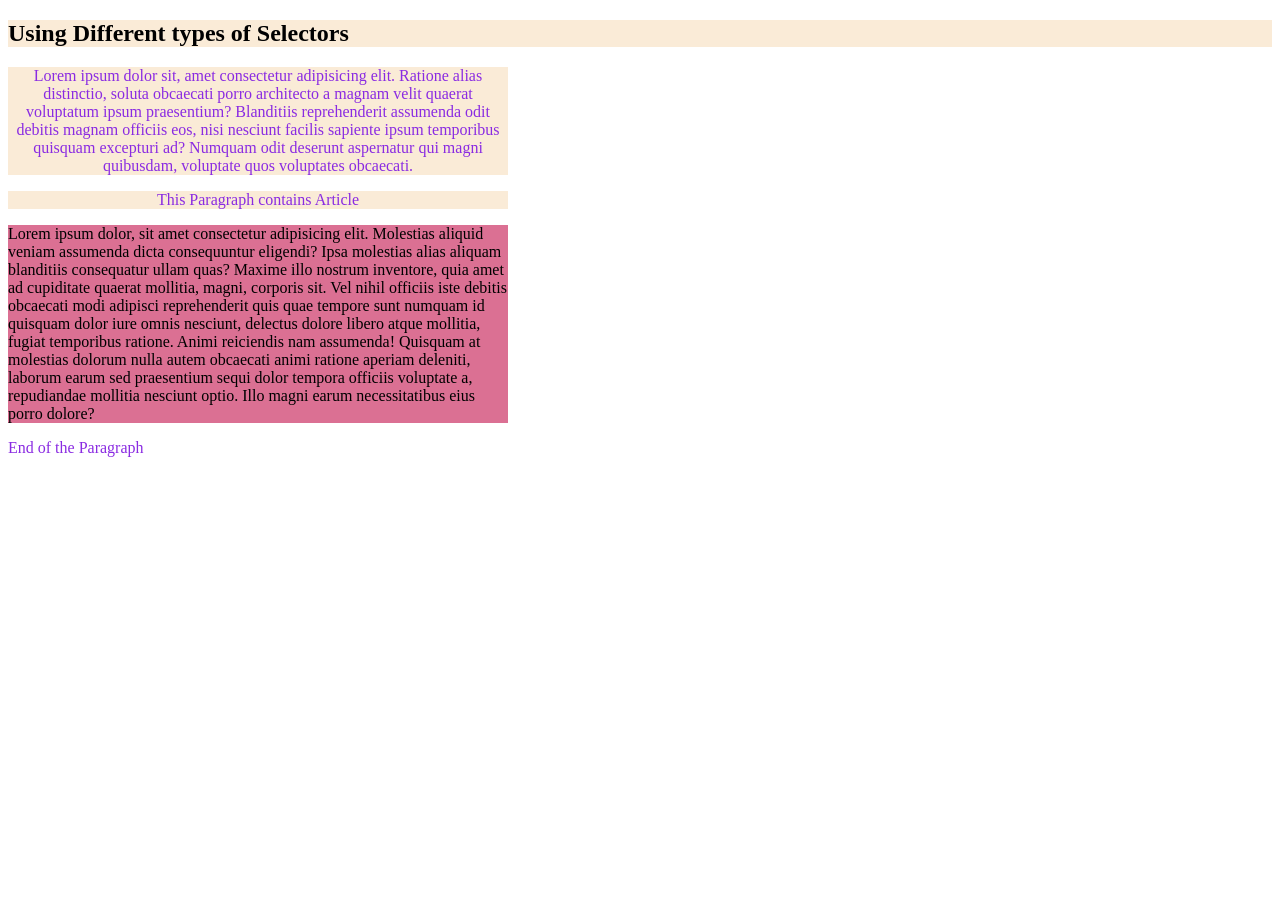
<file: day_04/index.html>
<!DOCTYPE html>
<html lang="en">

<head>
    <meta charset="UTF-8">
    <meta name="viewport" content="width=device-width, initial-scale=1.0">
    <title>Document</title>
     <link rel="stylesheet" href="style.css">

</head>

<body>
    <h2 class="paraClass">Using Different types of Selectors</h2>
    <p class="paraClass">Lorem ipsum dolor sit, amet consectetur adipisicing elit. Ratione alias distinctio, soluta obcaecati porro
        architecto a magnam velit quaerat voluptatum ipsum praesentium? Blanditiis reprehenderit assumenda odit debitis
        magnam officiis eos, nisi nesciunt facilis sapiente ipsum temporibus quisquam excepturi ad? Numquam odit
        deserunt aspernatur qui magni quibusdam, voluptate quos voluptates obcaecati.</p>
        
    <p class="paraClass">This Paragraph contains Article </p>
    <article id="a123" >Lorem ipsum dolor, sit amet consectetur adipisicing elit. Molestias aliquid veniam assumenda dicta
        consequuntur eligendi? Ipsa molestias alias aliquam blanditiis consequatur ullam quas? Maxime illo nostrum
        inventore, quia amet ad cupiditate quaerat mollitia, magni, corporis sit. Vel nihil officiis iste debitis
        obcaecati modi adipisci reprehenderit quis quae tempore sunt numquam id quisquam dolor iure omnis nesciunt,
        delectus dolore libero atque mollitia, fugiat temporibus ratione. Animi reiciendis nam assumenda! Quisquam at
        molestias dolorum nulla autem obcaecati animi ratione aperiam deleniti, laborum earum sed praesentium sequi
        dolor tempora officiis voluptate a, repudiandae mollitia nesciunt optio. Illo magni earum necessitatibus eius
        porro dolore?</article>
        <p>End of the Paragraph</p>
</body>

</html>
</file>
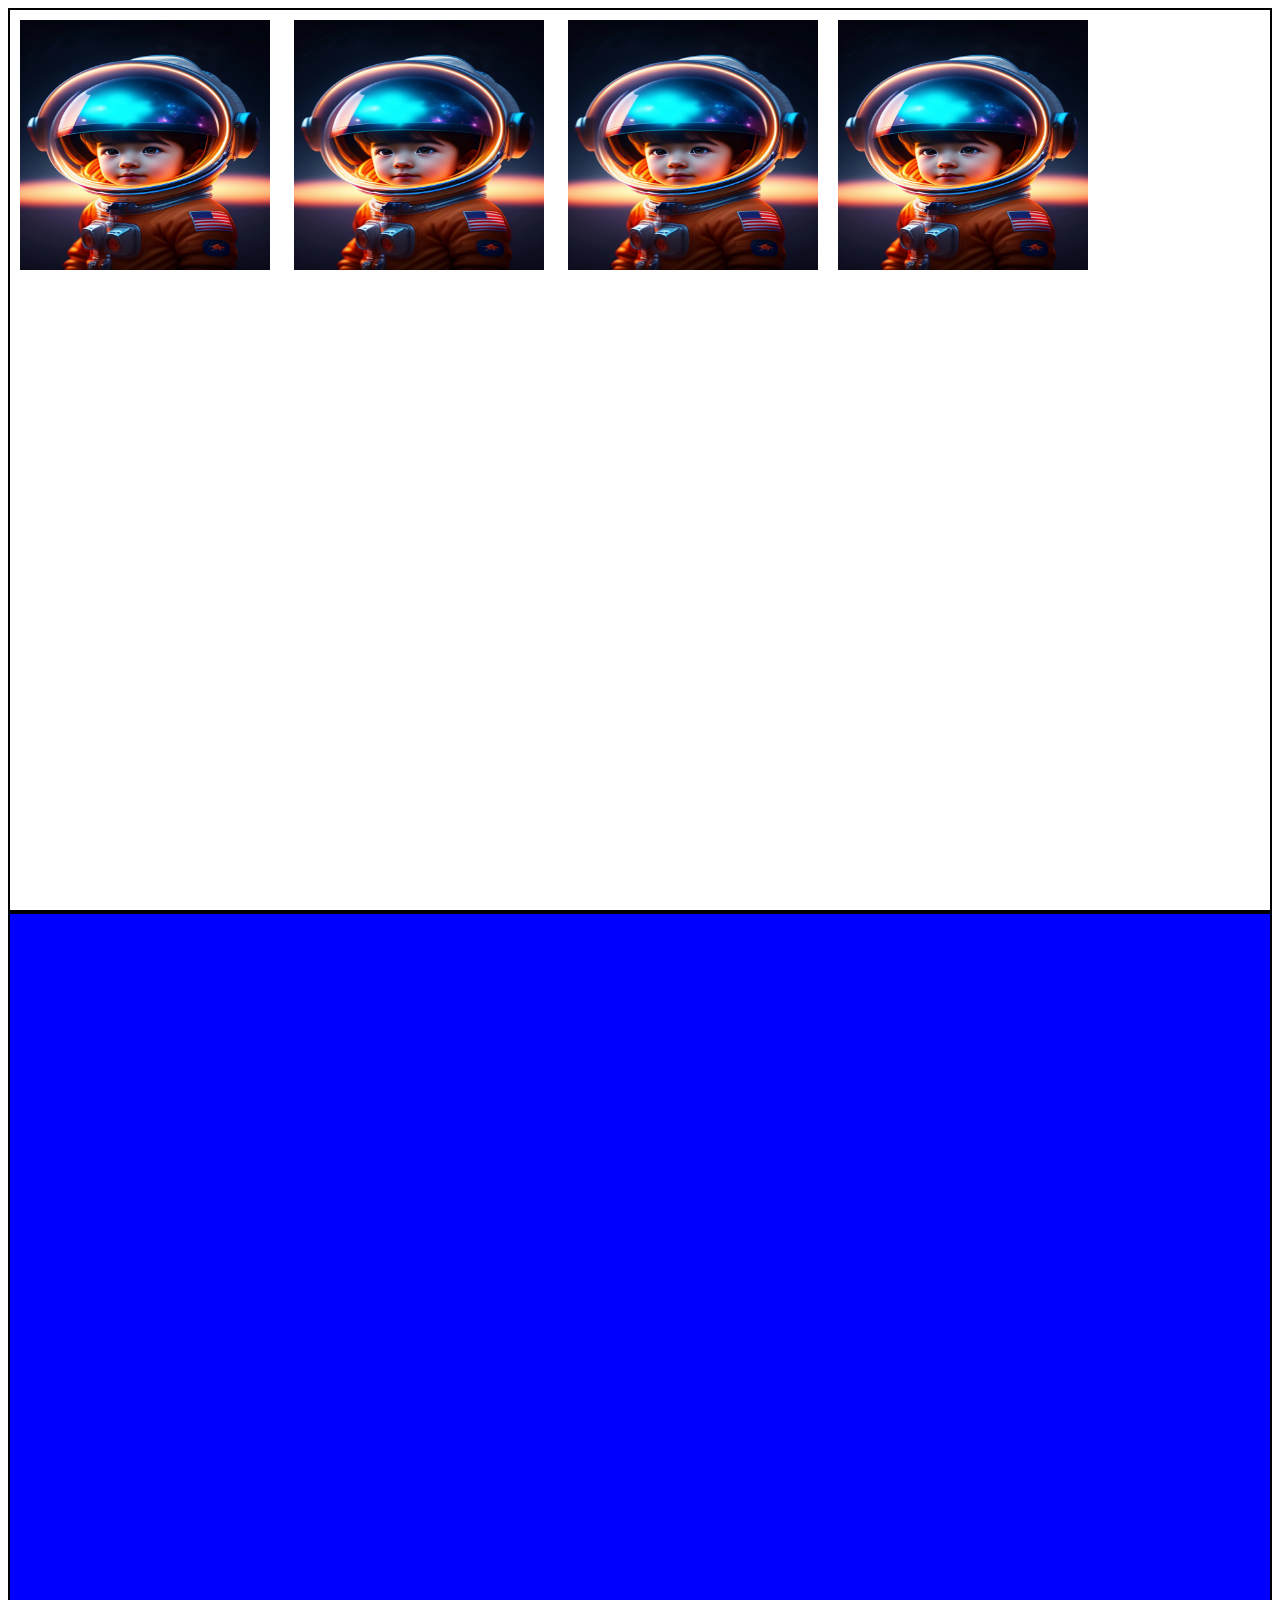
<file: day_07/index.html>
<!DOCTYPE html>
<html lang="en">

<head>
    <meta charset="UTF-8">
    <meta name="viewport" content="width=device-width, initial-scale=1.0">
    <title>Document</title>
    <link rel="stylesheet" href="PositionProperty.css">
</head>

<body>
    <div class="container">
        <img class="img1" src="sup1.webp" alt="Image1">
        <img class="img2" src="sup2.webp" alt="image2">
        <img class="img3" src="sup3.webp" alt="image3">
        <img class="img4" src="sup4.webp" alt="image4">
    </div>
    <div class="op">

    </div>
</body>

</html>
</file>
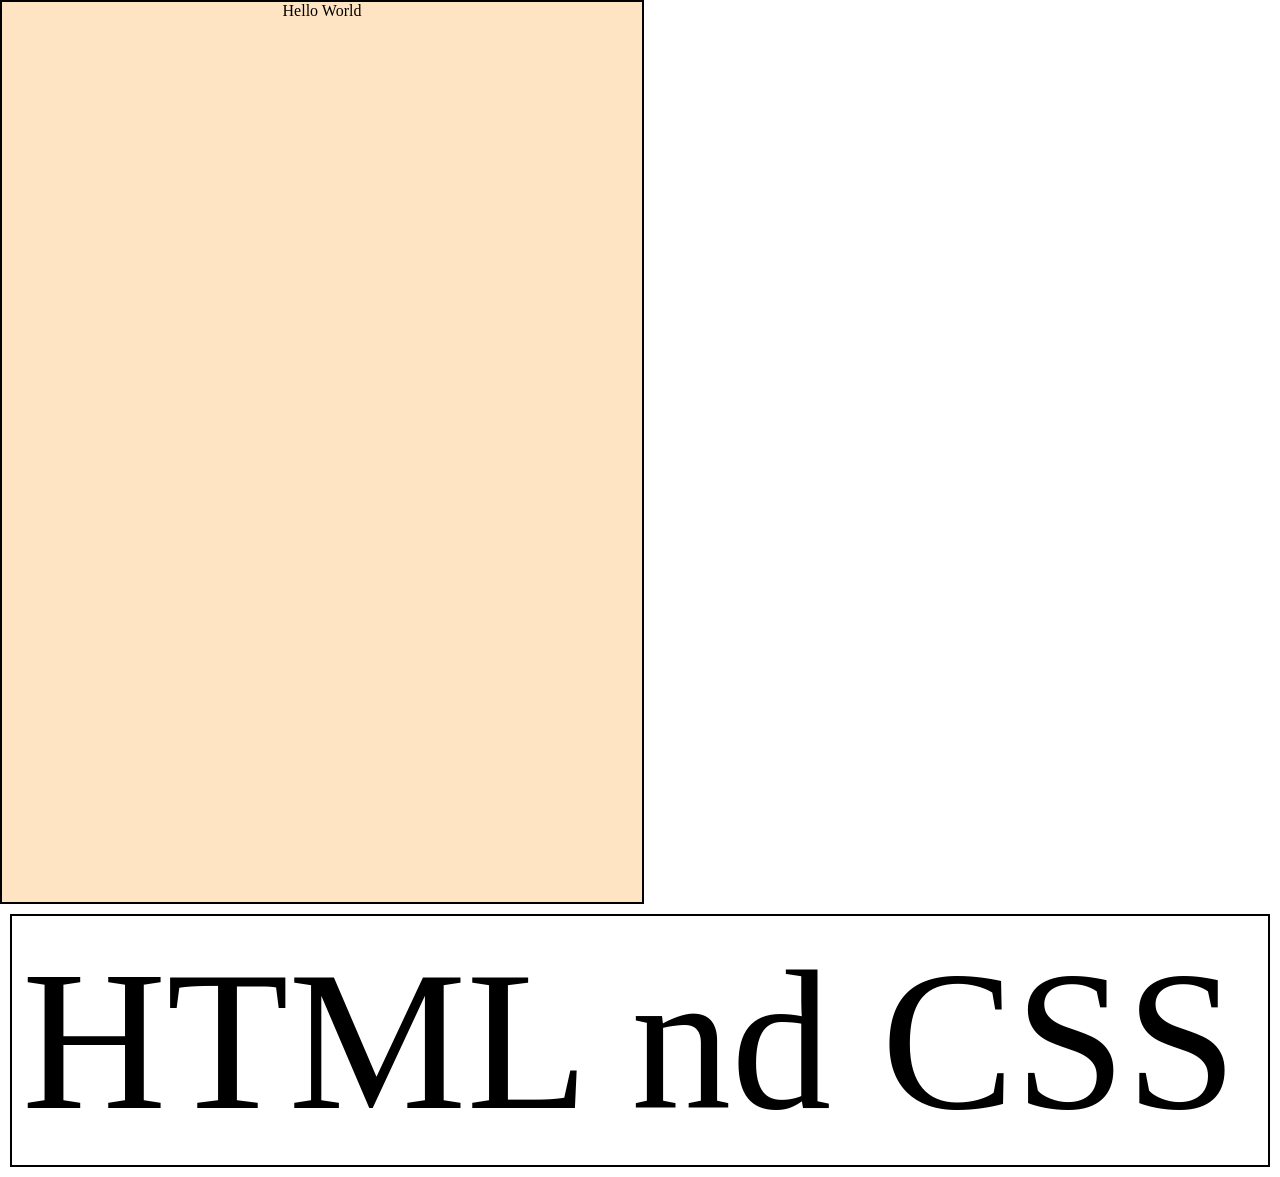
<file: day_08/index.html>
<!DOCTYPE html>
<html lang="en">
<head>
    <meta charset="UTF-8">
    <meta name="viewport" content="width=device-width, initial-scale=1.0">
    <title>Document</title>
    <link rel="stylesheet" href="CssSizeUnits.css">
</head>
<body>
    <!-- <div class="parent">
        <div class="child" >Welcome To Size Units</div>
    </div> -->


<div class="container">
    Hello World
</div>

<div class="pix">HTML nd CSS</div>

</body>
</html>
</file>
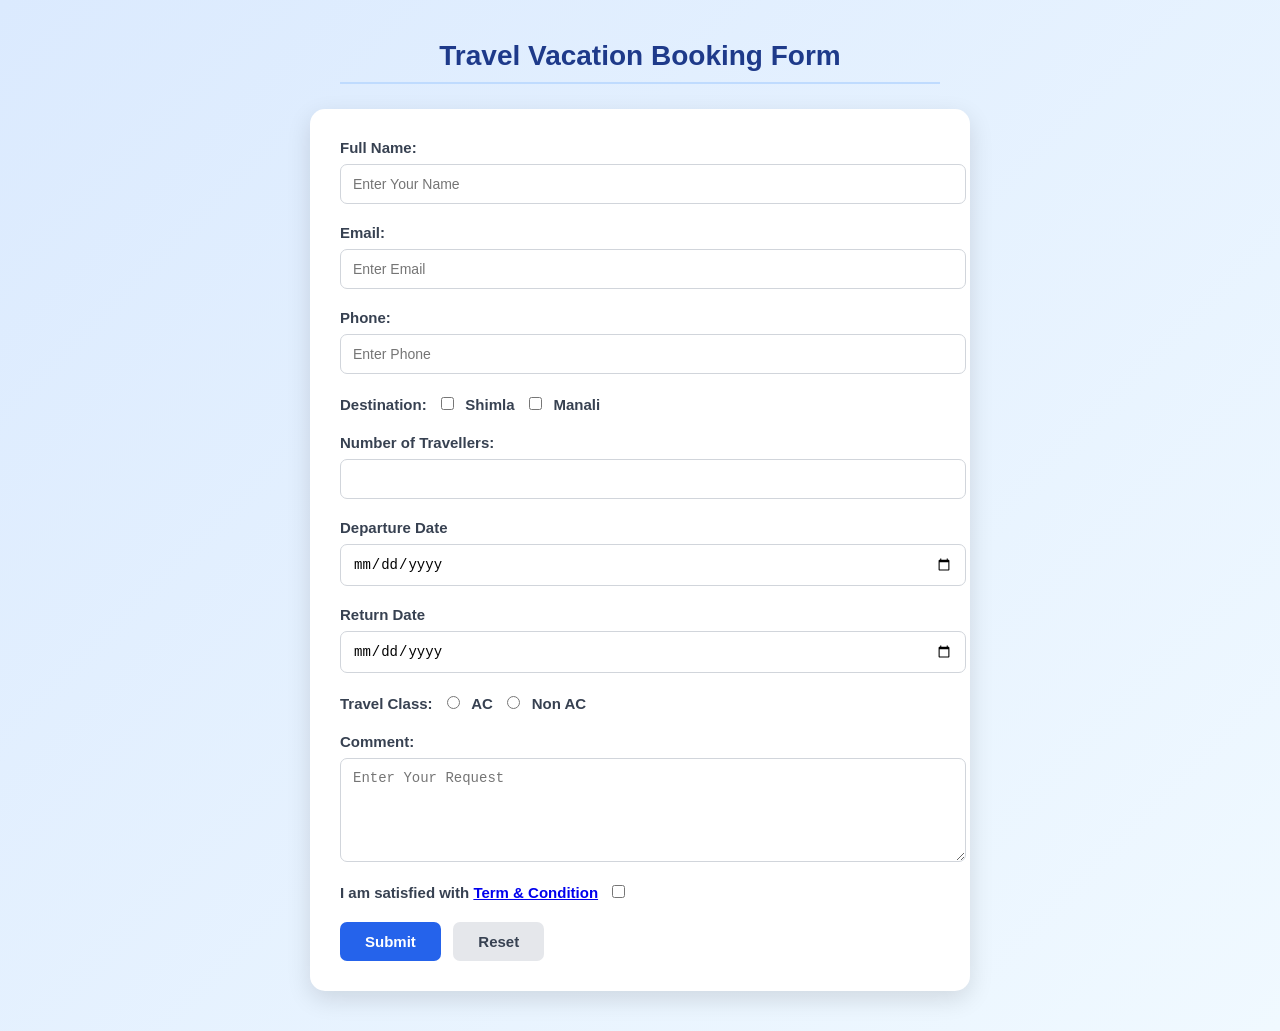
<file: day_03/Travel_vactation_booking_form.html>
<!DOCTYPE html>
<html lang="en">

<head>
    <meta charset="UTF-8">
    <meta name="viewport" content="width=device-width, initial-scale=1.0">
    <title>Practice Set-4</title>
</head>
<style>
     {
        box-sizing: border-box;
    }

    body {
        margin: 0;
        padding: 40px 20px;
        font-family: Arial, sans-serif;
        background: linear-gradient(135deg, #dbeafe, #f0f9ff);
        color: #333;
    }

    h2 {
        width: 600px;
        max-width: 100%;
        margin: 0 auto 10px;
        text-align: center;
        color: #1e3a8a;
        font-size: 28px;
    }

    hr {
        width: 600px;
        max-width: 100%;
        margin: 0 auto 25px;
        border: none;
        border-top: 2px solid #bfdbfe;
    }

    form {
        width: 600px;
        max-width: 100%;
        margin: auto;
        padding: 30px;
        background-color: white;
        border-radius: 15px;
        box-shadow: 0 8px 25px rgba(0, 0, 0, 0.12);
    }

    form>div {
        margin-bottom: 20px;
    }

    label {
        font-size: 15px;
        font-weight: 600;
        color: #374151;
    }

    /* Text, email, phone, number and date inputs */
    input[type="text"],
    input[type="email"],
    input[type="tel"],
    input[type="number"],
    input[type="date"],
    textarea {
        display: block;
        width: 100%;
        margin-top: 7px;
        padding: 11px 12px;
        border: 1px solid #d1d5db;
        border-radius: 7px;
        font-size: 14px;
        outline: none;
        transition: 0.2s;
    }

    input[type="text"]:focus,
    input[type="email"]:focus,
    input[type="tel"]:focus,
    input[type="number"]:focus,
    input[type="date"]:focus,
    textarea:focus {
        border-color: #2563eb;
        box-shadow: 0 0 0 3px rgba(37, 99, 235, 0.12);
    }

    /* Checkbox and radio buttons */
    input[type="checkbox"],
    input[type="radio"] {
        margin-left: 10px;
        cursor: pointer;
        accent-color: #2563eb;
    }

    input[type="checkbox"]+label,
    input[type="radio"]+label {
        margin-left: 4px;
        cursor: pointer;
    }

    /* Textarea */
    textarea {
        resize: vertical;
        min-height: 80px;
    }

    /* Buttons */
    button {
        padding: 11px 25px;
        border: none;
        border-radius: 7px;
        font-size: 15px;
        font-weight: bold;
        cursor: pointer;
        margin-right: 8px;
        transition: 0.2s;
    }

    button[type="submit"] {
        background-color: #2563eb;
        color: white;
    }

    button[type="submit"]:hover {
        background-color: #1d4ed8;
        transform: translateY(-1px);
    }

    button[type="reset"] {
        background-color: #e5e7eb;
        color: #374151;
    }

    button[type="reset"]:hover {
        background-color: #d1d5db;
        transform: translateY(-1px);
    }

    /* Terms section */
    form>div:nth-last-child(2) {
        padding: 12px;
        background-color: #f8fafc;
        border-radius: 7px;
    }

    /* Mobile */
    @media (max-width: 650px) {
        body {
            padding: 25px 15px;
        }

        form {
            padding: 20px;
        }

        h2 {
            font-size: 23px;
        }
    }

</style>

<body>
    <!-- <iframe width="560" height="315" src="https://www.youtube.com/embed/SSKVgrwhzus?si=4h8kegiUekP5v5pb"
        title="YouTube video player" frameborder="0"
        allow="accelerometer; autoplay; clipboard-write; encrypted-media; gyroscope; picture-in-picture; web-share"
        referrerpolicy="strict-origin-when-cross-origin" allowfullscreen></iframe> -->


    <h2>Travel Vacation Booking Form</h2>

    <hr>
    <form action="/submit.php">
        <div>
            <label for="fullname"> Full Name: </label>
            <input id="fullname " type="text" placeholder="Enter Your Name">
        </div>

        <div>
            <label for="email"> Email: </label>
            <input id="email" type="email" placeholder="Enter Email">
        </div>
        <div>
            <label for="phone"> Phone: </label>
            <input id="phone" type="tel" placeholder="Enter Phone">
        </div>
        <div>
            <label for="">Destination: </label>

            <input id="destination" type="checkbox" name="activity" value="Shimla">
            <label for="destination">Shimla</label>

            <input id="manali" type="checkbox" name="activity" value="Manali">
            <label for="manali">Manali</label>
        </div>

        <div>
            <label for="traveler">Number of Travellers: </label>
            <input id="traveler" type="number">
        </div>
        <div>
            <label for="departure">Departure Date</label>
            <input type="date">
        </div>
        <div>
            <label for="return">Return Date</label>
            <input type="date" name="">
        </div>
        <div>
            <label for="">Travel Class: </label>

            <input id="ac" type="radio" name="class" value="AC">
            <label for="ac">AC</label>

            <input id="nac" type="radio" name="class" value="Non AC">
            <label for="nac">Non AC</label>

        </div>
        <div>
            <label for="">Comment: </label>
            <textarea name="" id="" placeholder="Enter Your Request" rows="3"></textarea>

        </div>

        <div>
            <label for="term">I am satisfied with  <a href="https://www.termsfeed.com/blog/sample-terms-and-conditions-template/">Term & Condition</a>  </label>
            <input id="term" type="checkbox">
        </div>
        <span>
            <button type="submit">Submit</button>
        </span>
        <span>
            <button type="reset">Reset</button>
        </span>
    </form>
</body>

</html>
</file>
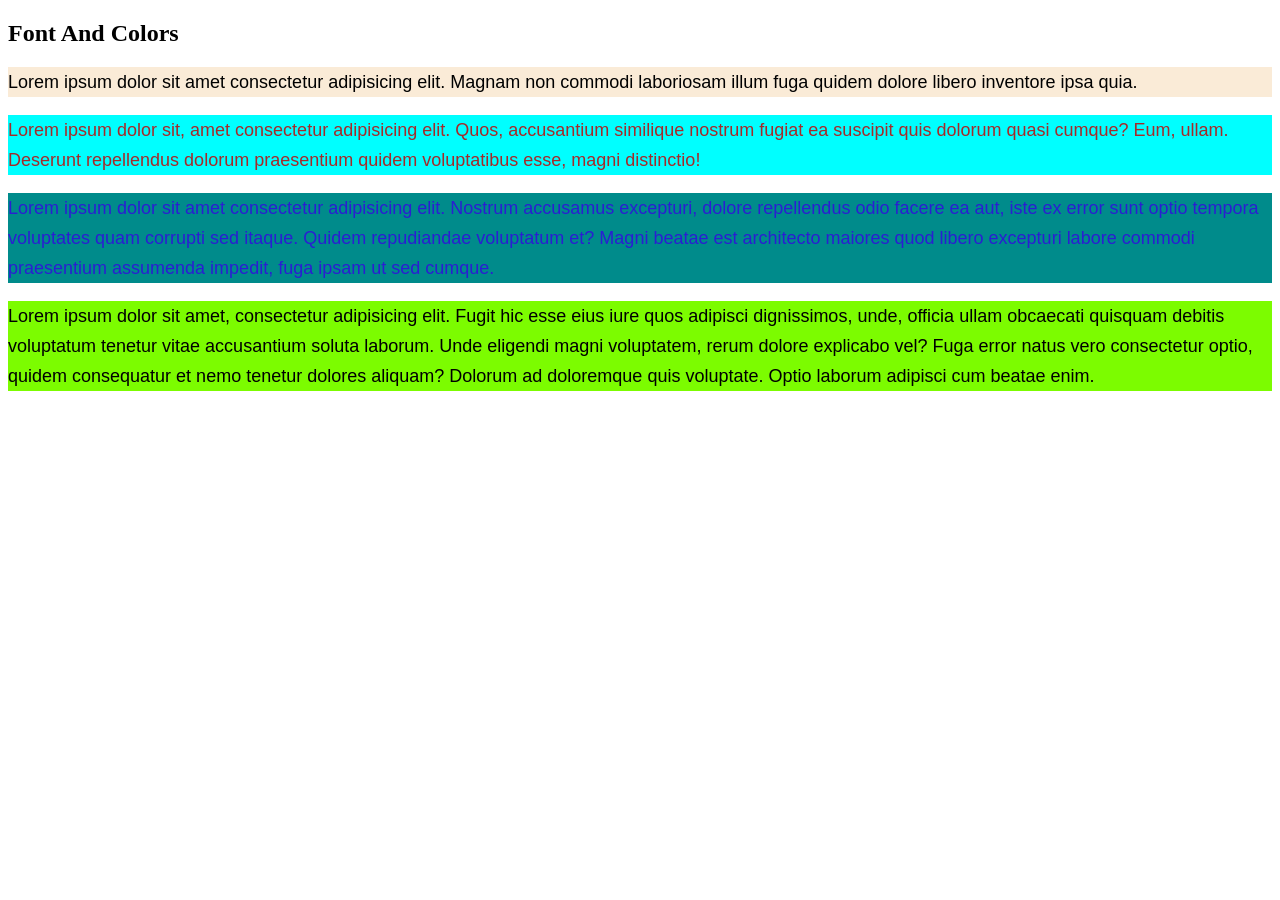
<file: day_05/FontAndColors.html>
<!DOCTYPE html>
<html lang="en">

<head>
    <meta charset="UTF-8">
    <meta name="viewport" content="width=device-width, initial-scale=1.0">
    <title>Font And Colors</title>
    <link rel="stylesheet" href="style.css">
    <link rel="preconnect" href="https://fonts.googleapis.com">
    <link rel="preconnect" href="https://fonts.gstatic.com" crossorigin>
    <link
        href="https://fonts.googleapis.com/css2?family=xBaloo+Bhai+2:wght@400..800&family=Gabriela&family=Poppins:ital,wght@0,100;0,200;0,300;0,400;0,500;0,600;0,700;0,800;0,900;1,100;1,200;1,300;1,400;1,500;1,600;1,700;1,800;1,900&display=swap"
        rel="stylesheet">
</head>

<body>
    <h2>Font And Colors</h2>
    <p id="firstpara">Lorem ipsum dolor sit amet consectetur adipisicing elit. Magnam non commodi laboriosam illum fuga
        quidem dolore
        libero inventore ipsa quia.</p>

    <p id="secondpara">Lorem ipsum dolor sit, amet consectetur adipisicing elit. Quos, accusantium similique nostrum
        fugiat ea suscipit
        quis dolorum quasi cumque? Eum, ullam. Deserunt repellendus dolorum praesentium quidem voluptatibus esse, magni
        distinctio!</p>

    <p id="thirdpara">Lorem ipsum dolor sit amet consectetur adipisicing elit. Nostrum accusamus excepturi, dolore
        repellendus odio
        facere ea aut, iste ex error sunt optio tempora voluptates quam corrupti sed itaque. Quidem repudiandae
        voluptatum et? Magni beatae est architecto maiores quod libero excepturi labore commodi praesentium assumenda
        impedit, fuga ipsam ut sed cumque.</p>

    <p class="firstpara">Lorem ipsum dolor sit amet, consectetur adipisicing elit. Fugit hic esse eius iure quos adipisci dignissimos,
        unde, officia ullam obcaecati quisquam debitis voluptatum tenetur vitae accusantium soluta laborum. Unde
        eligendi magni voluptatem, rerum dolore explicabo vel? Fuga error natus vero consectetur optio, quidem
        consequatur et nemo tenetur dolores aliquam? Dolorum ad doloremque quis voluptate. Optio laborum adipisci cum
        beatae enim.</p>
    
    

</body>

</html>
</file>
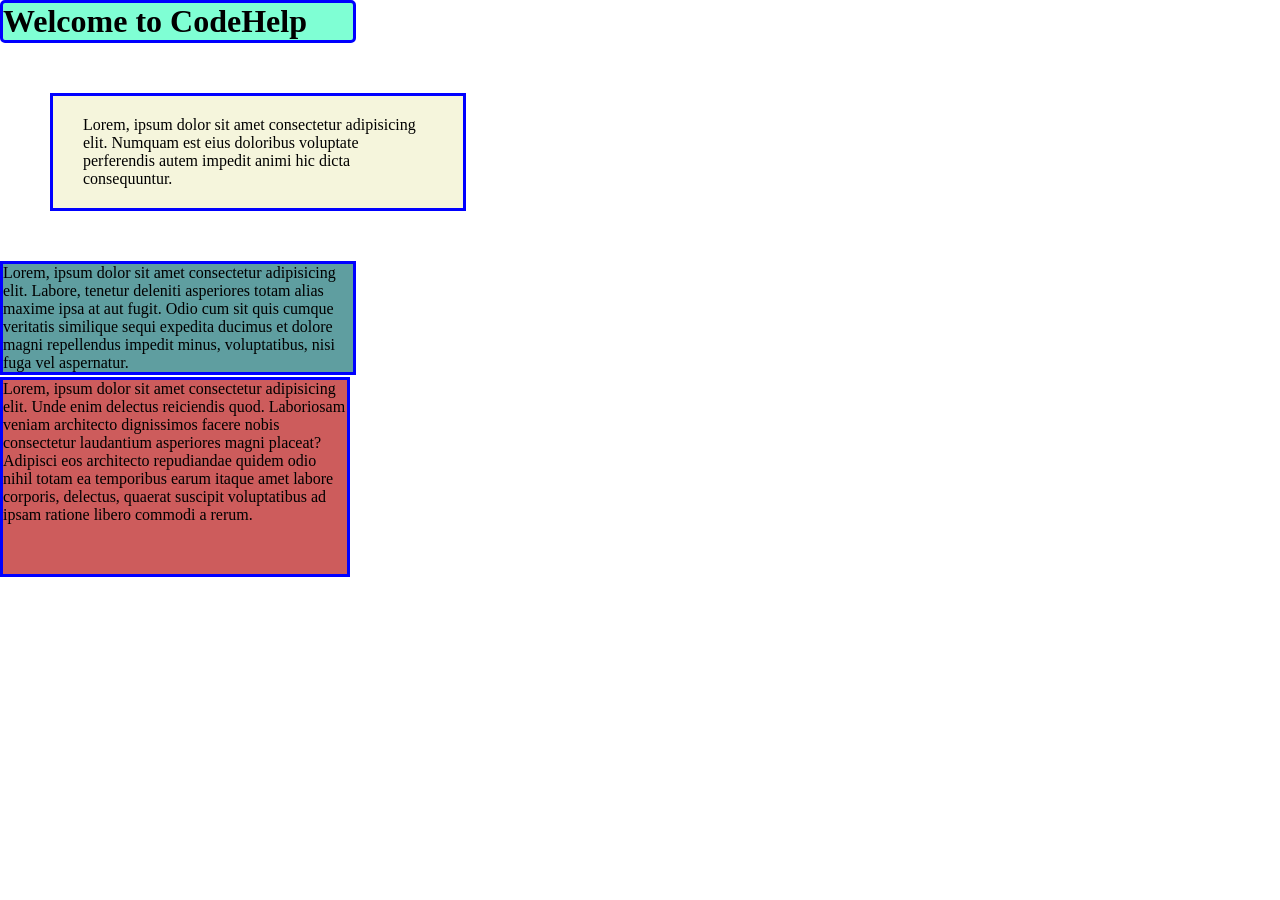
<file: day_06/BoxModel.html>
<!DOCTYPE html>
<html lang="en">

<head>
    <meta charset="UTF-8">
    <meta name="viewport" content="width=device-width, initial-scale=1.0">
    <title>Document</title>
    <link rel="stylesheet" href="style.css">
</head>

<body>
    <h1>Welcome to CodeHelp</h1>

    <p class="firstpara">Lorem, ipsum dolor sit amet consectetur adipisicing elit. Numquam est eius doloribus voluptate perferendis autem
        impedit animi hic dicta consequuntur.</p>

    <p class="secondpara">Lorem, ipsum dolor sit amet consectetur adipisicing elit. Labore, tenetur deleniti asperiores totam alias maxime
        ipsa at aut fugit. Odio cum sit quis cumque veritatis similique sequi expedita ducimus et dolore magni
        repellendus impedit minus, voluptatibus, nisi fuga vel aspernatur.</p>

    <p class="thirdpara">Lorem, ipsum dolor sit amet consectetur adipisicing elit. Unde enim delectus reiciendis quod. Laboriosam veniam
        architecto dignissimos facere nobis consectetur laudantium asperiores magni placeat? Adipisci eos architecto
        repudiandae quidem odio nihil totam ea temporibus earum itaque amet labore corporis, delectus, quaerat suscipit
        voluptatibus ad ipsam ratione libero commodi a rerum.</p>
</body>

</html>
</file>
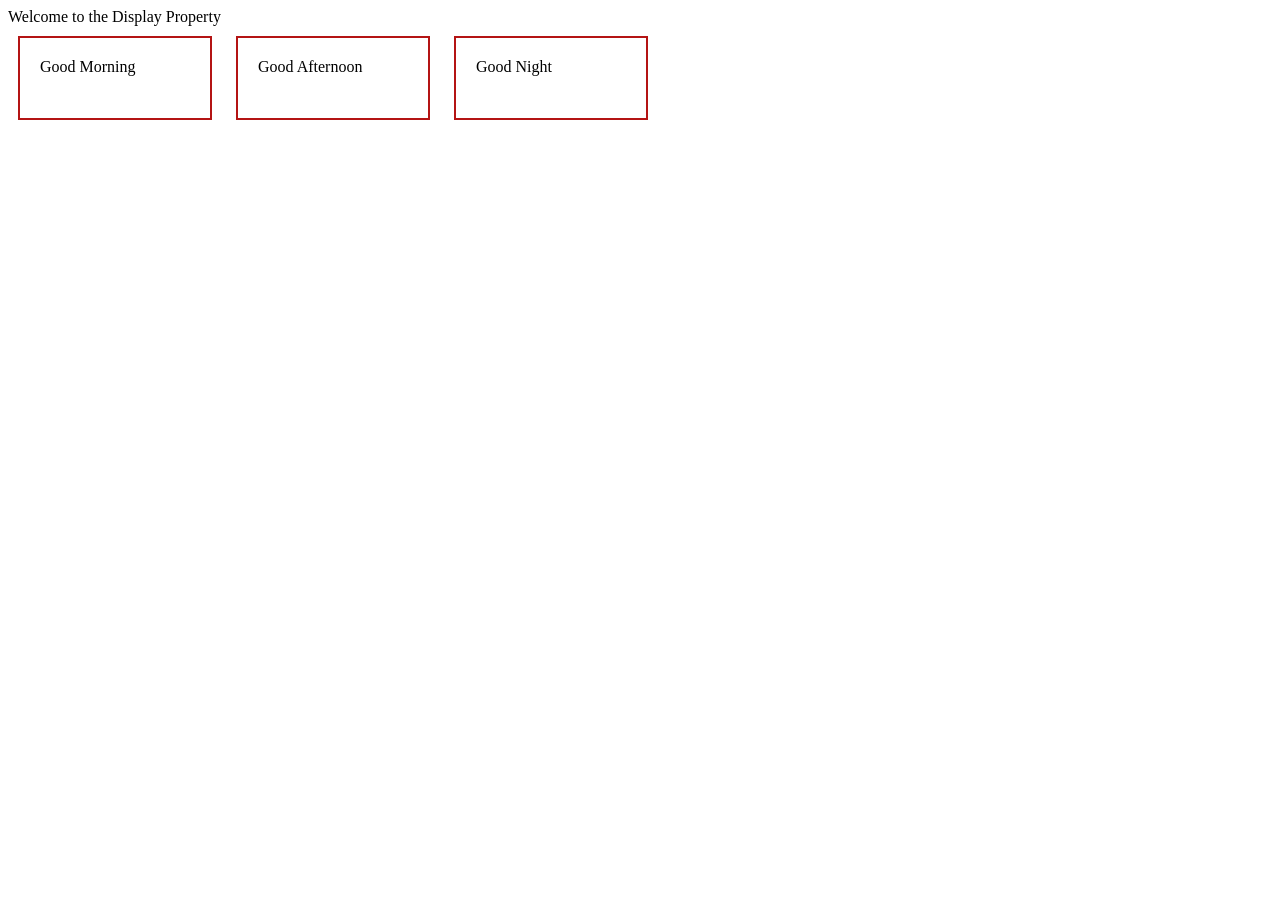
<file: day_06/DisplayProperty.html>
<!DOCTYPE html>
<html lang="en">
<head>
    <meta charset="UTF-8">
    <meta name="viewport" content="width=device-width, initial-scale=1.0">
    <title>Document</title>
    <link rel="stylesheet" href="style1.css">
</head>
<body>
    <div>Welcome to the Display Property</div>

    <span class="spclass">Good Morning</span>
    <span class="spclass">Good Afternoon</span>
    <span class="spclass">Good Night</span>
</body>
</html>
</file>
<file: day_04/style.css>
p{
    color: blueviolet;
}

#a123{
    background-color: palevioletred;
}

.paraClass{
background-color: antiquewhite;
}

p,article{
width: 500px;
}

p.paraClass{
    text-align: center;
}
</file>
<file: day_07/PositionProperty.css>
img{
            width: 250px;
            height: 250px;
            margin: 10px;  
        }
        
    
        .container{
             position: relative;
            border:solid black 2px;
            height: 900px;
           
        }
        .img2{
            /* position: relative; */
            /* top:100px;
            left: 100px; */
            /* position: absolute; */
            /* top: 100px; */
            /* position: fixed; */
        }

        .img4{
            position: fixed;
        } 


        .op{
            background-color: blue;
            border: 2px solid;
            height: 1500px;
        }
        .img1{
     
            position: sticky;
                   top: 0;
        }
</file>
<file: day_08/CssSizeUnits.css>
*{
            margin: 0;
            padding: 0;
        }

        
        .pix{
            padding: 10px;
            margin: 10px;
            border: solid 2px;
            font-size: 200px;
        }
        .parent{
            border: solid rgb(237, 4, 4) 2px;
            background-color: black;
        }

        .container{
            background-color: bisque;
            border: 2px solid black;
            height: 100vh;
            width: 50vw;
            text-align: center;
            
        }
</file>
<file: day_05/style.css>
p{
    font-family: "Baloo Bhai 2", sans-serif;
    font-optical-sizing: auto;
    font-style: normal;
    font-weight: 50;
    font-size: large;
    line-height: 30px;
}

#firstpara{
    color: rgb(red, rgb(127, 202, 127), blue);
    background-color: antiquewhite;
}
#secondpara{
    color:brown;
    background-color: aqua;
}
#thirdpara{
    color: rgb(42, 30, 210);
    background-color: darkcyan;
}

.firstpara{
    background-color: lawngreen;

}
</file>
<file: day_06/style.css>
*{
   margin: 0;
    padding: 0px;
}

h1{
    background-color: aquamarine;
    border:solid blue 3px;
    border-radius: 5px;
    width: 350px;
    /* border-style: solid;
    border-width: 2px;
    border-color: brown; */ 
    /* border-radius: 5px;
    border-left: 2px; */
}
.firstpara{ 
    background-color: beige;
     width: 350px;
     border:solid blue 3px;
     padding: 20px 30px;
     margin: 50px;
}
.secondpara{
    background-color: cadetblue;
     width: 350px;
     border:solid blue 3px;
     margin-bottom: 2px;
}
.thirdpara{
    background-color: indianred;
     width: 350px;
     height: 200px;
     border:solid blue 3px;
     box-sizing: border-box;
   
}
</file>
<file: day_06/style1.css>
/* *{
    margin: 0px;
    padding: 0px;

} */
/* div{
    width: 200px;
    height: 200px;
    border: solid 2px rgb(186, 32, 32);
    padding: 100px;
} */

/* span{
    border:solid black 2px;
    width: 200px;
    height: 200px;
    margin: 10px;
    padding: 40px;
} */

.spclass{
    border: solid rgb(180, 20, 20) 2px;
    width: 150px;
    height: 40px;
    padding: 20px;
    margin: 10px;
    display: inline-block;
    
}
</file>
